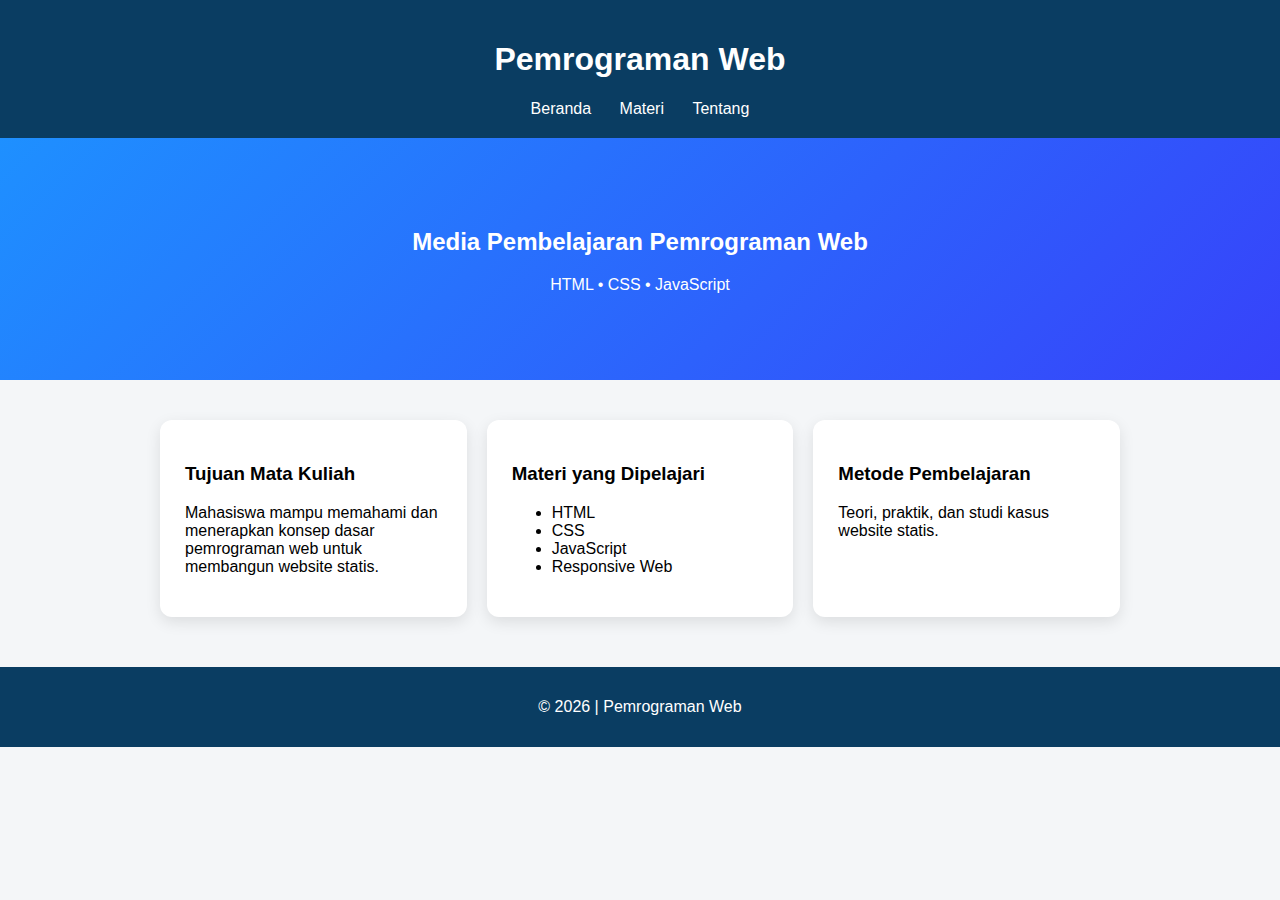
<file: index.html>
<!DOCTYPE html>
<html lang="id">
<head>
  <meta charset="UTF-8">
  <meta name="viewport" content="width=device-width, initial-scale=1.0">
  <title>Pemrograman Web</title>
  <link rel="stylesheet" href="css/style.css">
</head>
<body>

<header class="navbar">
  <h1>Pemrograman Web</h1>
  <nav>
    <a href="index.html">Beranda</a>
    <a href="materi.html">Materi</a>
    <a href="tentang.html">Tentang</a>
  </nav>
</header>

<section class="hero">
  <h2>Media Pembelajaran Pemrograman Web</h2>
  <p>HTML • CSS • JavaScript</p>
</section>

<section class="container grid">
  <div class="card">
    <h3>Tujuan Mata Kuliah</h3>
    <p>
      Mahasiswa mampu memahami dan menerapkan konsep dasar
      pemrograman web untuk membangun website statis.
    </p>
  </div>

  <div class="card">
    <h3>Materi yang Dipelajari</h3>
    <ul>
      <li>HTML</li>
      <li>CSS</li>
      <li>JavaScript</li>
      <li>Responsive Web</li>
    </ul>
  </div>

  <div class="card">
    <h3>Metode Pembelajaran</h3>
    <p>Teori, praktik, dan studi kasus website statis.</p>
  </div>
</section>

<footer>
  <p>© 2026 | Pemrograman Web</p>
</footer>

</body>
</html>
</file>
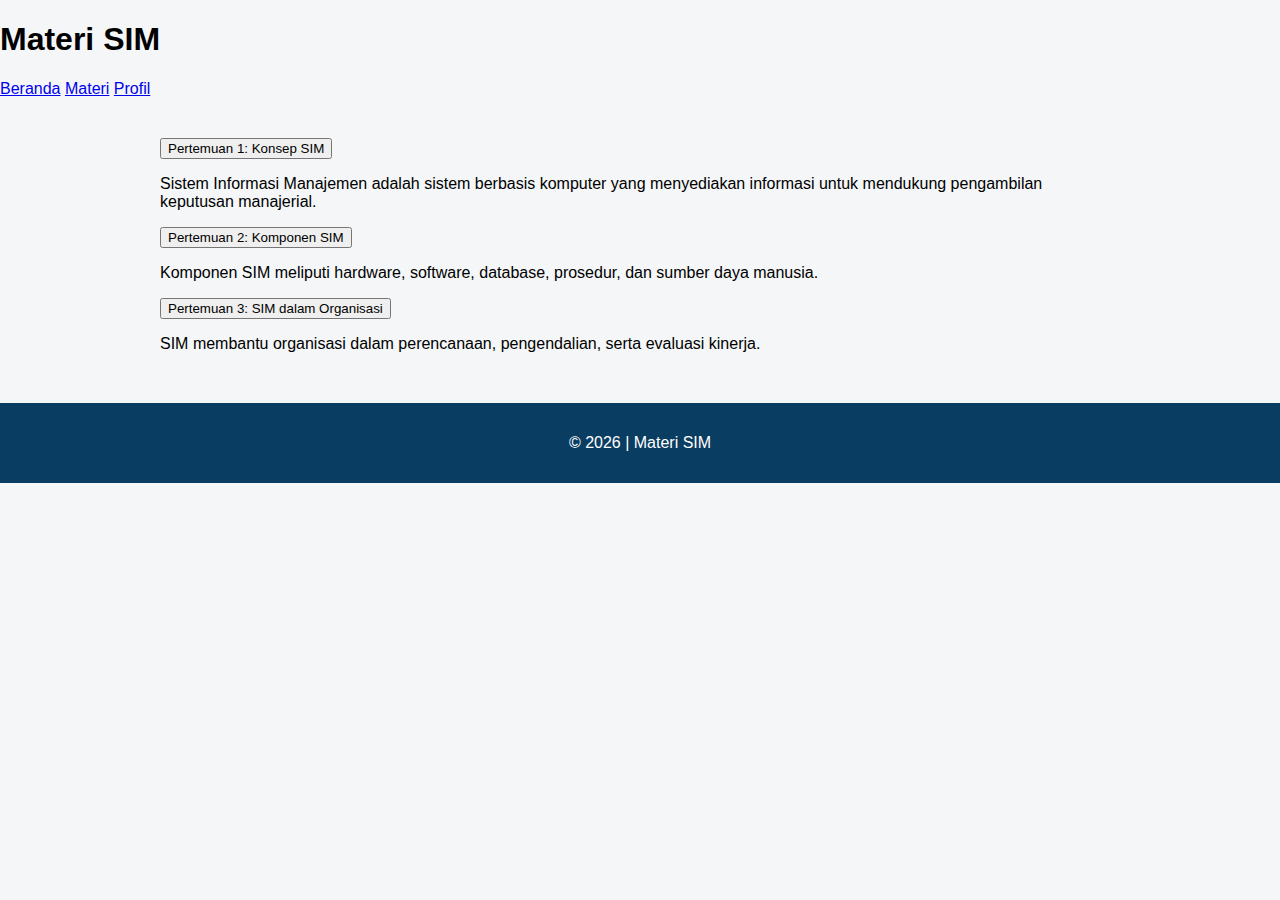
<file: materi.html>
<!DOCTYPE html>
<html lang="id">
<head>
  <meta charset="UTF-8">
  <meta name="viewport" content="width=device-width, initial-scale=1.0">
  <title>Materi SIM</title>
  <link rel="stylesheet" href="css/style.css">
  <script src="js/script.js" defer></script>
</head>
<body>

<header class="header">
  <h1>Materi SIM</h1>
  <nav>
    <a href="index.html">Beranda</a>
    <a href="materi.html">Materi</a>
    <a href="profil.html">Profil</a>
  </nav>
</header>

<section class="container">

  <div class="accordion">
    <button class="accordion-btn">Pertemuan 1: Konsep SIM</button>
    <div class="accordion-content">
      <p>
        Sistem Informasi Manajemen adalah sistem berbasis komputer
        yang menyediakan informasi untuk mendukung pengambilan keputusan manajerial.
      </p>
    </div>
  </div>

  <div class="accordion">
    <button class="accordion-btn">Pertemuan 2: Komponen SIM</button>
    <div class="accordion-content">
      <p>
        Komponen SIM meliputi hardware, software, database,
        prosedur, dan sumber daya manusia.
      </p>
    </div>
  </div>

  <div class="accordion">
    <button class="accordion-btn">Pertemuan 3: SIM dalam Organisasi</button>
    <div class="accordion-content">
      <p>
        SIM membantu organisasi dalam perencanaan,
        pengendalian, serta evaluasi kinerja.
      </p>
    </div>
  </div>

</section>

<footer>
  <p>© 2026 | Materi SIM</p>
</footer>

</body>
</html>
</file>
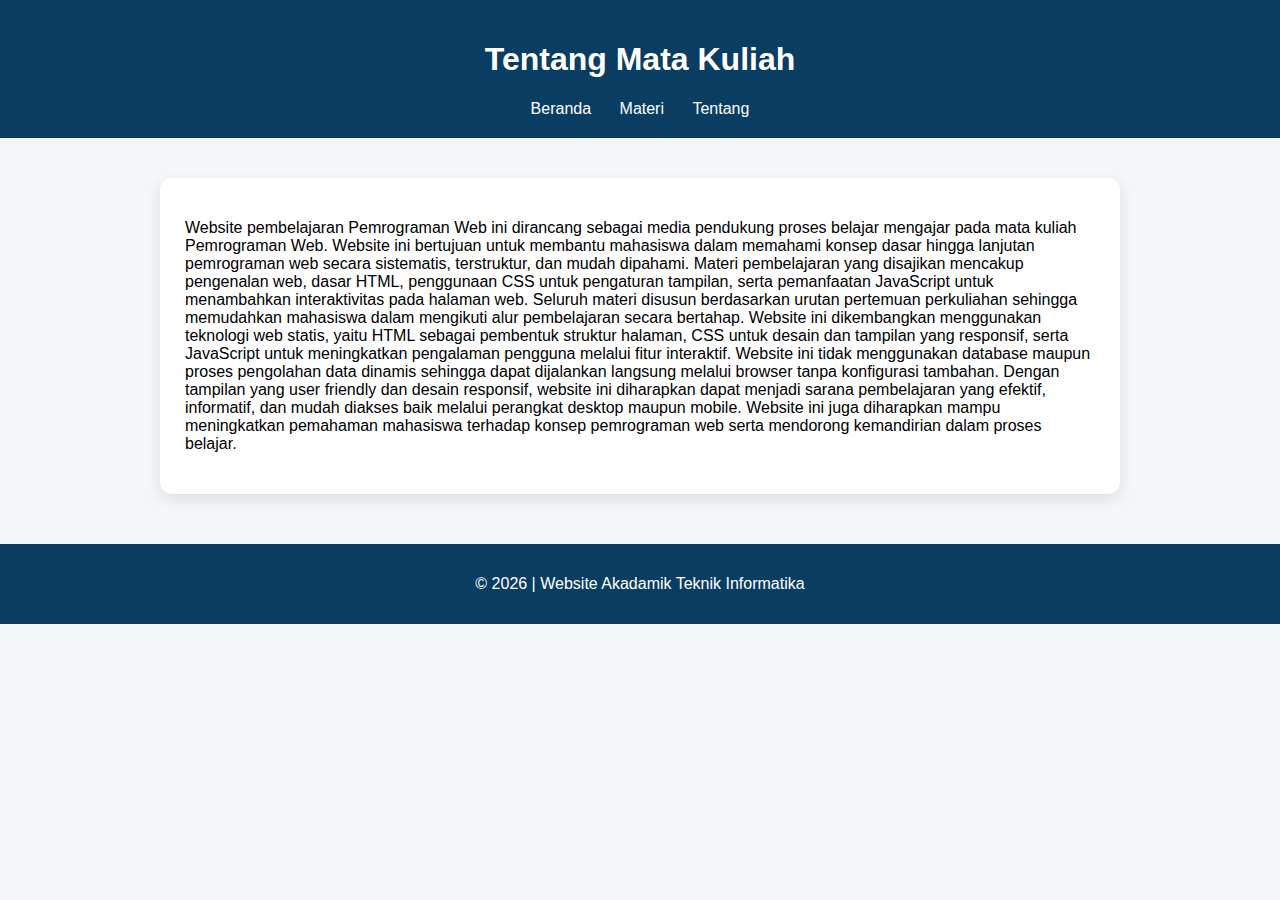
<file: tentang.html>
<!DOCTYPE html>
<html lang="id">
<head>
  <meta charset="UTF-8">
  <meta name="viewport" content="width=device-width, initial-scale=1.0">
  <title>Tentang</title>
  <link rel="stylesheet" href="css/style.css">
</head>
<body>

<header class="navbar">
  <h1>Tentang Mata Kuliah</h1>
  <nav>
    <a href="index.html">Beranda</a>
    <a href="materi.html">Materi</a>
    <a href="tentang.html">Tentang</a>
  </nav>
</header>

<section class="container">
  <div class="card">
    <p>
     Website pembelajaran Pemrograman Web ini dirancang sebagai media pendukung proses belajar mengajar pada mata kuliah Pemrograman Web. Website ini bertujuan untuk membantu mahasiswa dalam memahami konsep dasar hingga lanjutan pemrograman web secara sistematis, terstruktur, dan mudah dipahami.

Materi pembelajaran yang disajikan mencakup pengenalan web, dasar HTML, penggunaan CSS untuk pengaturan tampilan, serta pemanfaatan JavaScript untuk menambahkan interaktivitas pada halaman web. Seluruh materi disusun berdasarkan urutan pertemuan perkuliahan sehingga memudahkan mahasiswa dalam mengikuti alur pembelajaran secara bertahap.

Website ini dikembangkan menggunakan teknologi web statis, yaitu HTML sebagai pembentuk struktur halaman, CSS untuk desain dan tampilan yang responsif, serta JavaScript untuk meningkatkan pengalaman pengguna melalui fitur interaktif. Website ini tidak menggunakan database maupun proses pengolahan data dinamis sehingga dapat dijalankan langsung melalui browser tanpa konfigurasi tambahan.

Dengan tampilan yang user friendly dan desain responsif, website ini diharapkan dapat menjadi sarana pembelajaran yang efektif, informatif, dan mudah diakses baik melalui perangkat desktop maupun mobile. Website ini juga diharapkan mampu meningkatkan pemahaman mahasiswa terhadap konsep pemrograman web serta mendorong kemandirian dalam proses belajar.
    </p>
  </div>
</section>

<footer>
  <p>© 2026 | Website Akadamik Teknik Informatika</p>
</footer>

</body>
</html>
</file>
<file: css/style.css>
* {
  box-sizing: border-box;
  font-family: 'Segoe UI', sans-serif;
}

body {
  margin: 0;
  background: #f4f6f8;
}

.navbar {
  background: #0a3d62;
  color: white;
  padding: 20px;
  text-align: center;
}

.navbar nav a {
  color: white;
  margin: 0 12px;
  text-decoration: none;
  font-weight: 500;
}

.hero {
  background: linear-gradient(135deg, #1e90ff, #3742fa);
  color: white;
  padding: 70px 20px;
  text-align: center;
}

.container {
  max-width: 1000px;
  margin: 40px auto;
  padding: 0 20px;
}

.grid {
  display: grid;
  grid-template-columns: repeat(auto-fit, minmax(250px, 1fr));
  gap: 20px;
}

.card {
  background: white;
  padding: 25px;
  border-radius: 12px;
  box-shadow: 0 5px 15px rgba(0,0,0,0.1);
}

.accordion {
  margin-bottom: 15px;
}

.acc-btn {
  width: 100%;
  padding: 15px;
  background: #1e90ff;
  color: white;
  border: none;
  text-align: left;
  font-size: 16px;
  border-radius: 8px;
  cursor: pointer;
}

.acc-content {
  display: none;
  background: white;
  padding: 15px;
  border-radius: 0 0 8px 8px;
  box-shadow: inset 0 0 8px rgba(0,0,0,0.1);
}

footer {
  background: #0a3d62;
  color: white;
  text-align: center;
  padding: 15px;
  margin-top: 50px;
}

@media (max-width: 600px) {
  .navbar nav a {
    display: block;
    margin: 8px 0;
  }
}
</file>
